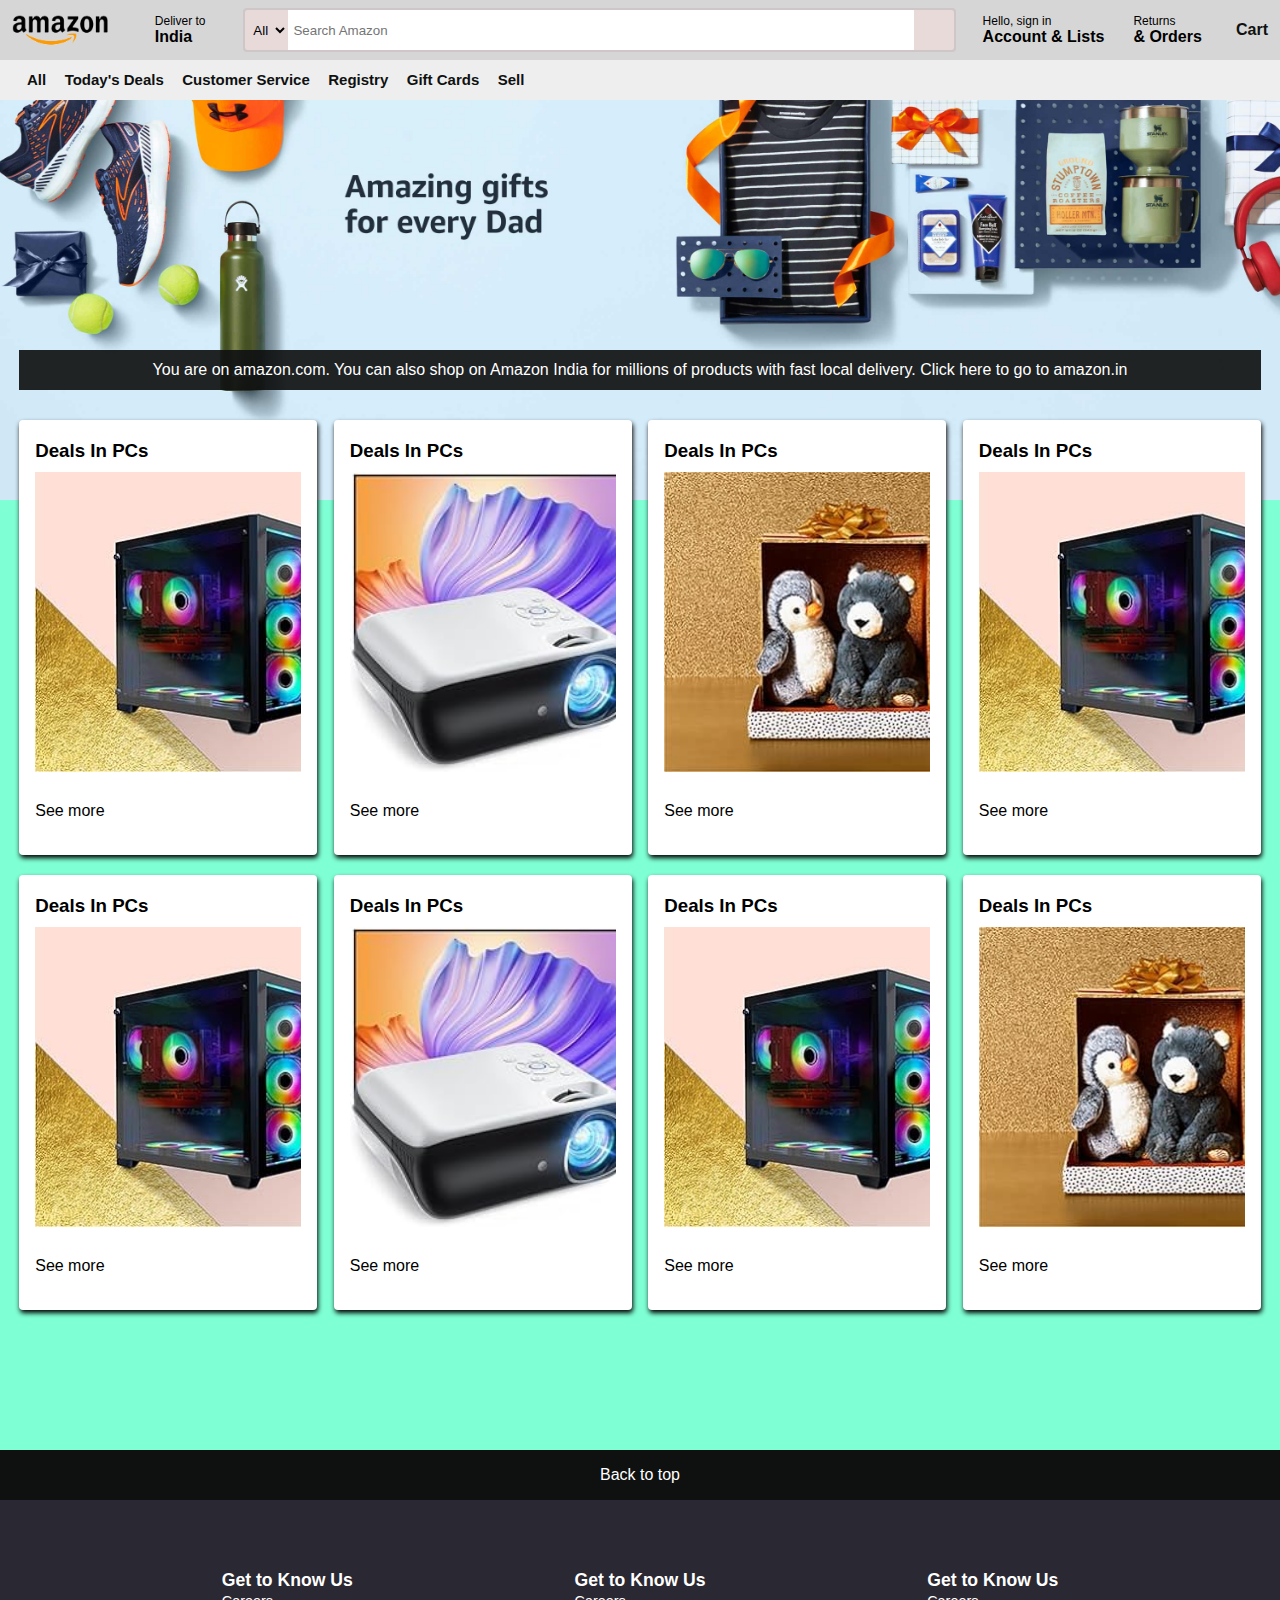
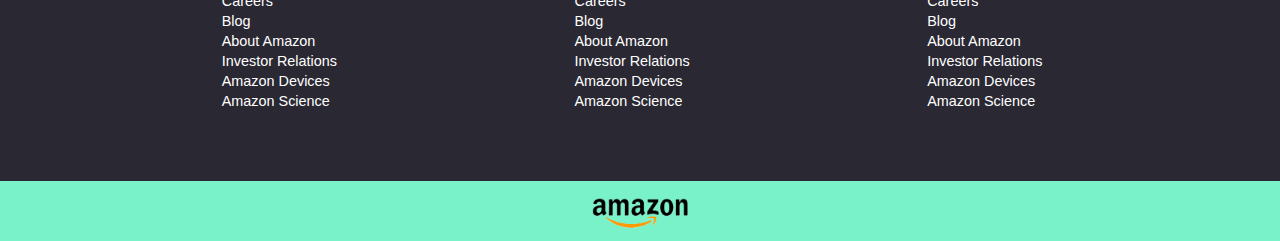
<file: amazonClone/index.html>
<!DOCTYPE html>
<html lang="en">

<head>
    <meta charset="UTF-8">
    <meta name="viewport" content="width=device-width, initial-scale=1.0">
    <title>amazon.in</title>
    <link rel="stylesheet" href="style.css">
    <link rel="stylesheet" href="https://cdnjs.cloudflare.com/ajax/libs/font-awesome/6.5.2/css/all.min.css"
        integrity="sha512-SnH5WK+bZxgPHs44uWIX+LLJAJ9/2PkPKZ5QiAj6Ta86w+fsb2TkcmfRyVX3pBnMFcV7oQPJkl9QevSCWr3W6A=="
        crossorigin="anonymous" referrerpolicy="no-referrer" />

</head>

<body>
    <div class="nav-bar">
        <div class="nav-logo margin_LR showborder">
            <a href="#"><img src="logo.png" class="logo" alt="logo"></a>
        </div>

        <a href="" class="nav-add margin_LR showborder">
            <div class="add-icon">
                <i class="fa-solid fa-location-dot"></i>
            </div>
            <div class="add-text">
                <p class="text1">Deliver to</p>
                <p class="text2">India</p>
            </div>
        </a>

        <div class="nav-search margin_LR showborder">
            <select name="" id="">
                <option value="all">All</option>
            </select>
            <input type="text" placeholder="Search Amazon">
            <a class="s-icon" href="#"><i class="fa-solid fa-magnifying-glass"></i></a>
        </div>

        <div class="nav-sign-in margin_LR showborder">
            <p class="text1">Hello, sign in</p>
            <p class="text2">Account & Lists</p>
        </div>

        <div class="nav-returns margin_LR showborder">
            <p class="text1">Returns</p>
            <p class="text2">& Orders</p>
        </div>

        <a href="#" class="nav-cart showborder">
            <p class="text2">Cart</p>
            <i class="fa-solid fa-truck-fast"></i>
        </a>
    </div>

    <div class="panels">
        <div class="p-ops text2">
            <a class="showborder" href="#"><i class="fa-solid fa-bars"></i> All</a>
            <a class="showborder" href="#">Today's Deals</a>
            <a class="showborder" href="#">Customer Service</a>
            <a class="showborder" href="#">Registry</a>
            <a class="showborder" href="#">Gift Cards</a>
            <a class="showborder" href="#">Sell</a>
        </div>
    </div>

    <div class="hero-section">
        <div class="hero-text">
            <p>You are on amazon.com. You can also shop on Amazon India for millions of products
                with
                fast
                local
                delivery. Click here to go to amazon.in</p>
        </div>
    </div>

    <div class="shop-content">
        <div class="recomm">
            <div class="box">
                <div class="box-content">
                    <h3>Deals In PCs</h3>
                    <div class="box-img" style="background-image: url('img1.jpg');"></div>
                    <p>See more</p>
                </div>
            </div>
            <div class="box">
                <div class="box-content">
                    <h3>Deals In PCs</h3>
                    <div class="box-img" style="background-image: url('img2.jpg');"></div>
                    <p>See more</p>
                </div>
            </div>
            <div class="box">
                <div class="box-content">
                    <h3>Deals In PCs</h3>
                    <div class="box-img" style="background-image: url('img3.jpg');"></div>
                    <p>See more</p>
                </div>
            </div>
            <div class="box">
                <div class="box-content">
                    <h3>Deals In PCs</h3>
                    <div class="box-img" style="background-image: url('img1.jpg');"></div>
                    <p>See more</p>
                </div>
            </div>
            <div class="box">
                <div class="box-content">
                    <h3>Deals In PCs</h3>
                    <div class="box-img" style="background-image: url('img1.jpg');"></div>
                    <p>See more</p>
                </div>
            </div>
            <div class="box">
                <div class="box-content">
                    <h3>Deals In PCs</h3>
                    <div class="box-img" style="background-image: url('img2.jpg');"></div>
                    <p>See more</p>
                </div>
            </div>
            <div class="box">
                <div class="box-content">
                    <h3>Deals In PCs</h3>
                    <div class="box-img" style="background-image: url('img1.jpg');"></div>
                    <p>See more</p>
                </div>
            </div>
            <div class="box">
                <div class="box-content">
                    <h3>Deals In PCs</h3>
                    <div class="box-img" style="background-image: url('img3.jpg');"></div>
                    <p>See more</p>
                </div>
            </div>
        </div>
    </div>

    <footer>
        <div class="backto-top">
            <a href="#">Back to top</a>
        </div>
        <div class="details">
            <ul>
                <lh>Get to Know Us</lh>
                <li>Careers</li>
                <li>Blog</li>
                <li>About Amazon</li>
                <li>Investor Relations</li>
                <li>Amazon Devices</li>
                <li>Amazon Science</li>
            </ul>
            <ul>
                <lh>Get to Know Us</lh>
                <li>Careers</li>
                <li>Blog</li>
                <li>About Amazon</li>
                <li>Investor Relations</li>
                <li>Amazon Devices</li>
                <li>Amazon Science</li>
            </ul>
            <ul>
                <lh>Get to Know Us</lh>
                <li>Careers</li>
                <li>Blog</li>
                <li>About Amazon</li>
                <li>Investor Relations</li>
                <li>Amazon Devices</li>
                <li>Amazon Science</li>
            </ul>
        </div>

        <div>
            <a class="foot-logo" href="#"><img src="logo.png" alt="logo"></a>
        </div>
    </footer>
</body>

</html>
</file>
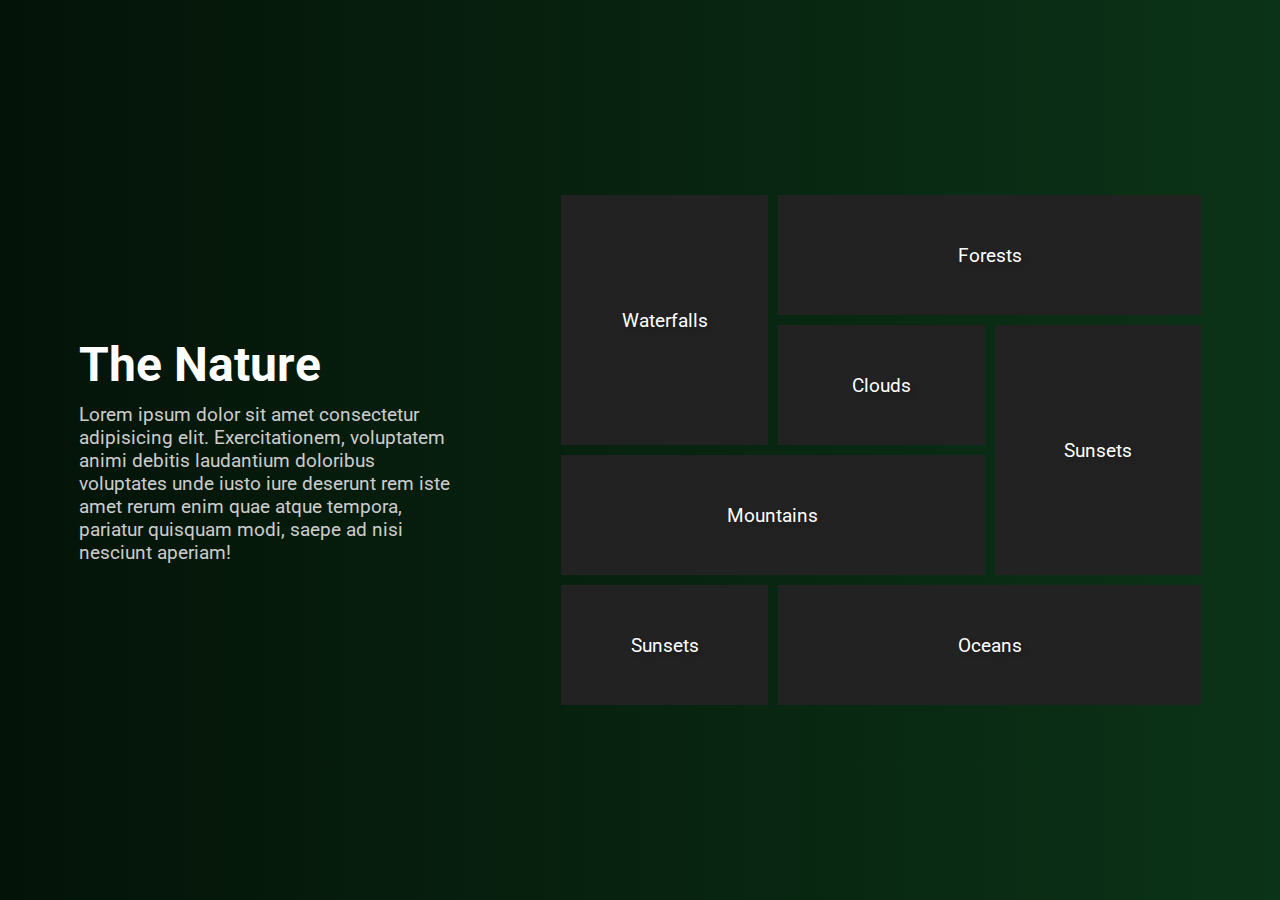
<file: galleryUsingGrid/index.html>
<!DOCTYPE html>
<html lang="en">

<head>
    <meta charset="UTF-8">
    <meta name="viewport" content="width=device-width, initial-scale=1.0">
    <title>View Gallery</title>
    <link rel="stylesheet" href="style.css">
</head>

<body>
    <div class="container">
        <div class="left-text">
            <h2 class="heading">The Nature</h2>
            <p class="subheading">Lorem ipsum dolor sit amet consectetur adipisicing elit. Exercitationem, voluptatem animi debitis laudantium doloribus voluptates unde iusto iure deserunt rem iste amet rerum enim quae atque tempora, pariatur quisquam modi, saepe ad nisi nesciunt aperiam!</p>
        </div>
        <div class="gallery">
            <div class="box row-2" style="background-image: url('https://images.unsplash.com/photo-1433086966358-54859d0ed716?q=80&w=1887&auto=format&fit=crop&ixlib=rb-4.0.3&ixid=M3wxMjA3fDB8MHxwaG90by1wYWdlfHx8fGVufDB8fHx8fA%3D%3D');">Waterfalls</div>
            <div class="box col-2" style="background-image: url('https://images.unsplash.com/photo-1441974231531-c6227db76b6e?q=80&w=2071&auto=format&fit=crop&ixlib=rb-4.0.3&ixid=M3wxMjA3fDB8MHxwaG90by1wYWdlfHx8fGVufDB8fHx8fA%3D%3D');">Forests</div>
            <div class="box" style="background-image: url('https://images.unsplash.com/photo-1475924156734-496f6cac6ec1?q=80&w=2070&auto=format&fit=crop&ixlib=rb-4.0.3&ixid=M3wxMjA3fDB8MHxwaG90by1wYWdlfHx8fGVufDB8fHx8fA%3D%3D');">Clouds</div>
            <div class="box row-2" style="background-image: url('https://images.unsplash.com/photo-1475113548554-5a36f1f523d6?q=80&w=1887&auto=format&fit=crop&ixlib=rb-4.0.3&ixid=M3wxMjA3fDB8MHxwaG90by1wYWdlfHx8fGVufDB8fHx8fA%3D%3D');">Sunsets</div>
            <div class="box col-2" style="background-image: url('https://images.unsplash.com/photo-1505765050516-f72dcac9c60e?q=80&w=2070&auto=format&fit=crop&ixlib=rb-4.0.3&ixid=M3wxMjA3fDB8MHxwaG90by1wYWdlfHx8fGVufDB8fHx8fA%3D%3D');">Mountains</div>
            <div class="box" style="background-image: url('https://images.unsplash.com/photo-1475113548554-5a36f1f523d6?q=80&w=1887&auto=format&fit=crop&ixlib=rb-4.0.3&ixid=M3wxMjA3fDB8MHxwaG90by1wYWdlfHx8fGVufDB8fHx8fA%3D%3D');">Sunsets</div>
            <div class="box col-2" style="background-image: url('https://images.unsplash.com/photo-1475924156734-496f6cac6ec1?q=80&w=2070&auto=format&fit=crop&ixlib=rb-4.0.3&ixid=M3wxMjA3fDB8MHxwaG90by1wYWdlfHx8fGVufDB8fHx8fA%3D%3D');">Oceans</div>    
        </div>
    </div>

</body>

</html>
</file>
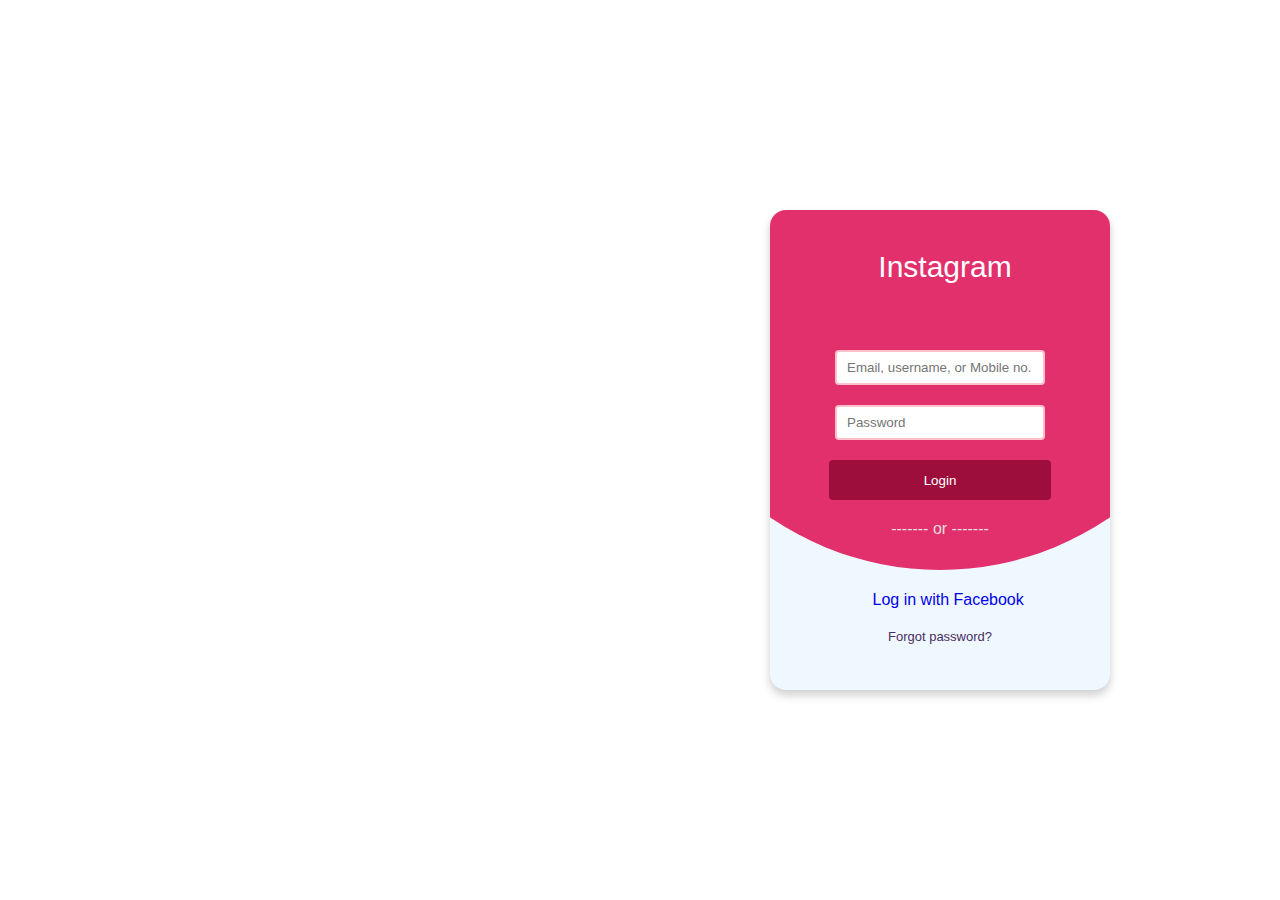
<file: instagramLoginPage/index.html>
<!DOCTYPE html>
<html lang="en">

<head>
    <meta charset="UTF-8">
    <meta name="viewport" content="width=device-width, initial-scale=1.0">
    <title>Login- Instagram</title>
    <link rel="stylesheet" href="style.css">
    <link rel="stylesheet" href="https://cdnjs.cloudflare.com/ajax/libs/font-awesome/6.5.2/css/all.min.css"
        integrity="sha512-SnH5WK+bZxgPHs44uWIX+LLJAJ9/2PkPKZ5QiAj6Ta86w+fsb2TkcmfRyVX3pBnMFcV7oQPJkl9QevSCWr3W6A=="
        crossorigin="anonymous" referrerpolicy="no-referrer" />
</head>

<body>
    <div class="bodyBox">
        <div class="parentBox">
            <div class="circle-drop"></div>
            <div class="parentContent">
                <div class="login-top-part">
                    <div class="logo">
                        <i class="fa-brands fa-instagram"></i>
                        <p>Instagram</p>
                    </div>
                </div>
                <div>
                    <input type="text" placeholder="Email, username, or Mobile no. ">
                </div>
                <div>
                    <input type="text" placeholder="Password ">
                </div>
    
                <button class="btn">Login</button>
                <p class="or">------- or -------</p>
                <a href="https://www.facebook.com" class="div-login-by-fb">
                    <i class="fa-brands fa-facebook"></i>
                    <p>Log in with Facebook</p>
                </a>
    
                <a href="#" class="forgot-pswd">Forgot password?</a>
            </div>
        </div>
    </div>

</body>

</html>
</file>
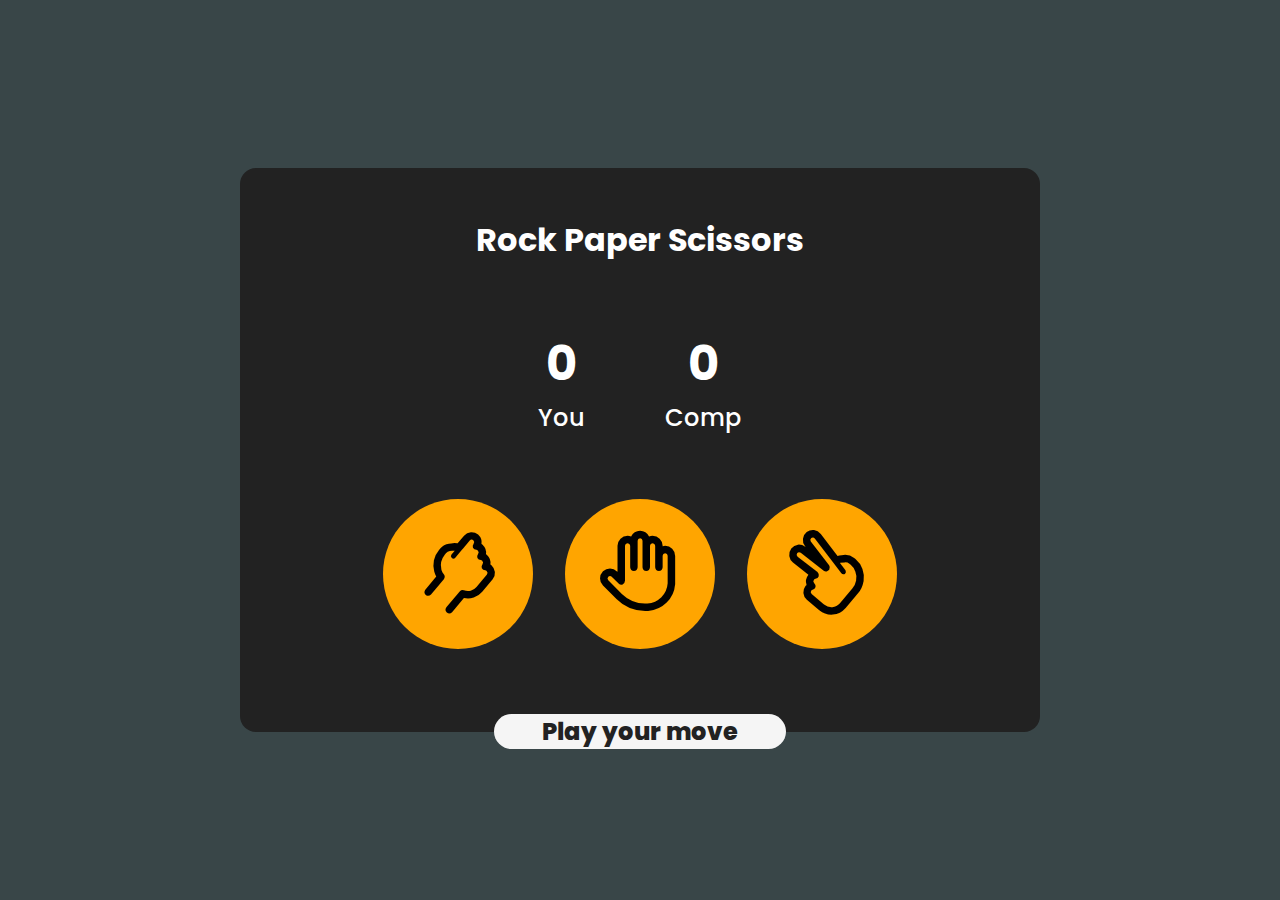
<file: rock-paper-scissors/index.html>
<!DOCTYPE html>
<html lang="en">

<head>
    <meta charset="UTF-8">
    <meta name="viewport" content="width=device-width, initial-scale=1.0">
    <title>Rock Paper Scissors - Game</title>
    <link rel="stylesheet" href="style.css">
    <link rel="stylesheet" href="https://cdnjs.cloudflare.com/ajax/libs/font-awesome/6.5.2/css/all.min.css">

</head>

<body>
    <div class="main-container">
        <div class="game-heading">
            <h1 id="game-name">Rock Paper Scissors</h1>
        </div>
        <div class="game-container">
            <div class="score-card">
                <div class="user-score-card">
                    <p id="user-score" class="score">0</p>
                    <p class="player">You</p>
                </div>
                <div class="comp-score-card">
                    <span id="comp-score" class="score">0</span>
                    <p class="player">Comp</p>
                </div>
            </div>

            <div class="user-choices">
                <div class="choice-box"><i id="rock" class="fa-regular fa-hand-back-fist choice"></i></div>
                <div class="choice-box"><i id="paper" class="fa-regular fa-hand choice"></i></div>
                <div class="choice-box"><i id="scissors" class="fa-regular fa-hand-scissors choice"></i></div>
            </div>

            <div class="status-text-box">
                <p id="status-text">Play your move</p>
            </div>
        </div>
    </div>
    <script src="script.js"></script>
</body>

</html>
</file>
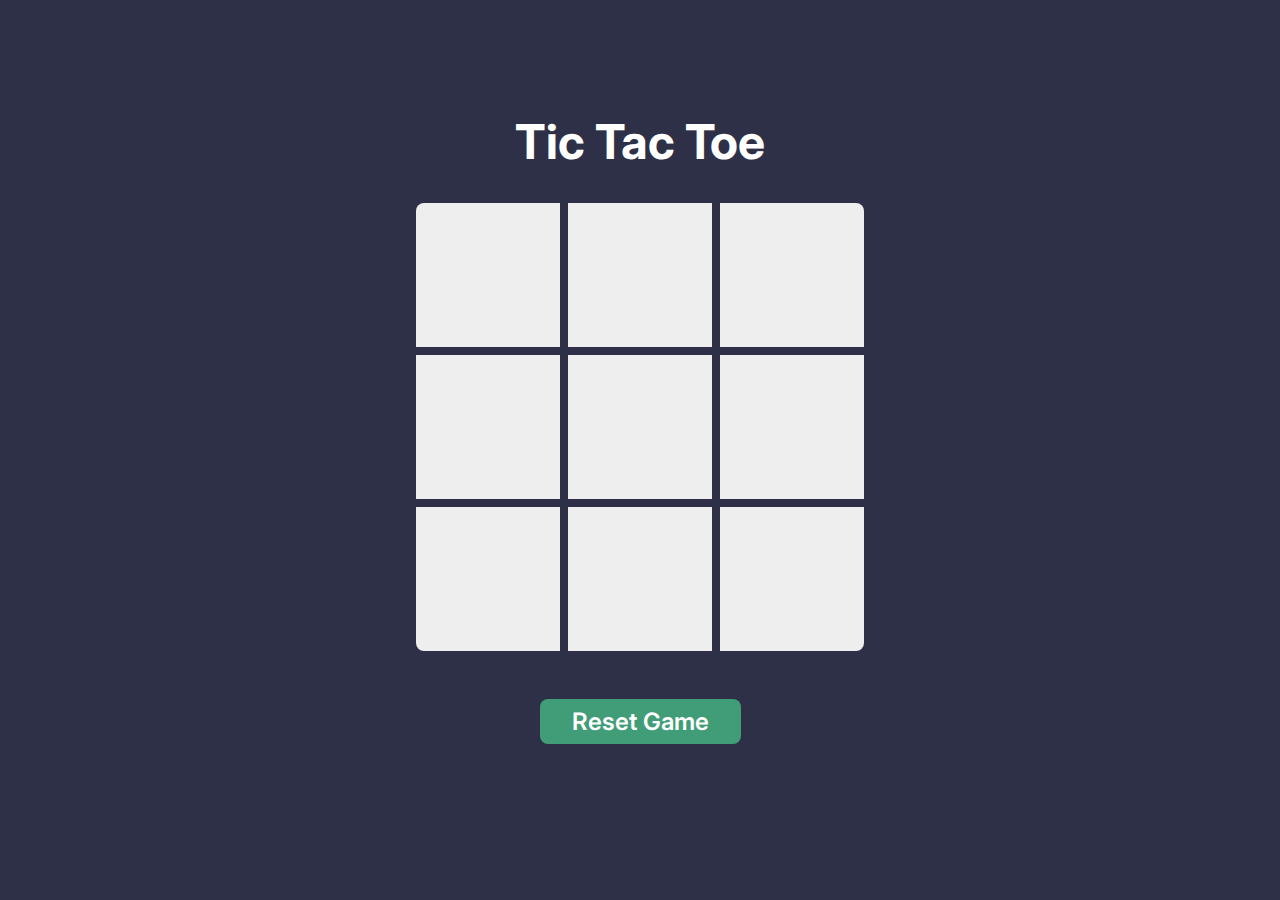
<file: tic-tac-toe-game/index.html>
<!DOCTYPE html>
<html lang="en">

<head>
    <meta charset="UTF-8">
    <meta name="viewport" content="width=device-width, initial-scale=1.0">
    <title>Tic Tac Toe: Game</title>
    <link rel="stylesheet" href="style.css">
    <link rel="stylesheet" href="https://cdnjs.cloudflare.com/ajax/libs/font-awesome/6.5.2/css/all.min.css">
</head>

<body>
    <div class="main-container">
        <!-- game page -->
        <div class="game-page popup">
            <div>
                <h2 class="game-heading">Tic Tac Toe</h2>
            </div>
            <div class="field-container">
                <div class="field"></div>
                <div class="field"></div>
                <div class="field"></div>
                <div class="field"></div>
                <div class="field"></div>
                <div class="field"></div>
                <div class="field"></div>
                <div class="field"></div>
                <div class="field"></div>
            </div>
            <button class="restart-btn btn">Reset Game</button>
        </div>

        <!-- to show-winner -->
        <div class="show-winner-container">
            <i class="fa-solid fa-trophy winner-trophy"></i>
            <div class="winner-content">
                <p class="winner-para">Congrats! <span id="winner-symbol"></span> won the game!</p>
                <button class="restart-btn btn">Play Again</button>
            </div>
        </div>

        <!-- in case draw! -->
        <div class="draw-match-container">
            <img src="assets/videogame.png" alt="" class="draw-img">
            <div class="draw-content">
                <p class="draw-para">It's a draw !</p>
                <button class="restart-btn btn">Play Again</button>
            </div>
        </div>
    </div>

    <script src="script.js"></script>
</body>

</html>
</file>
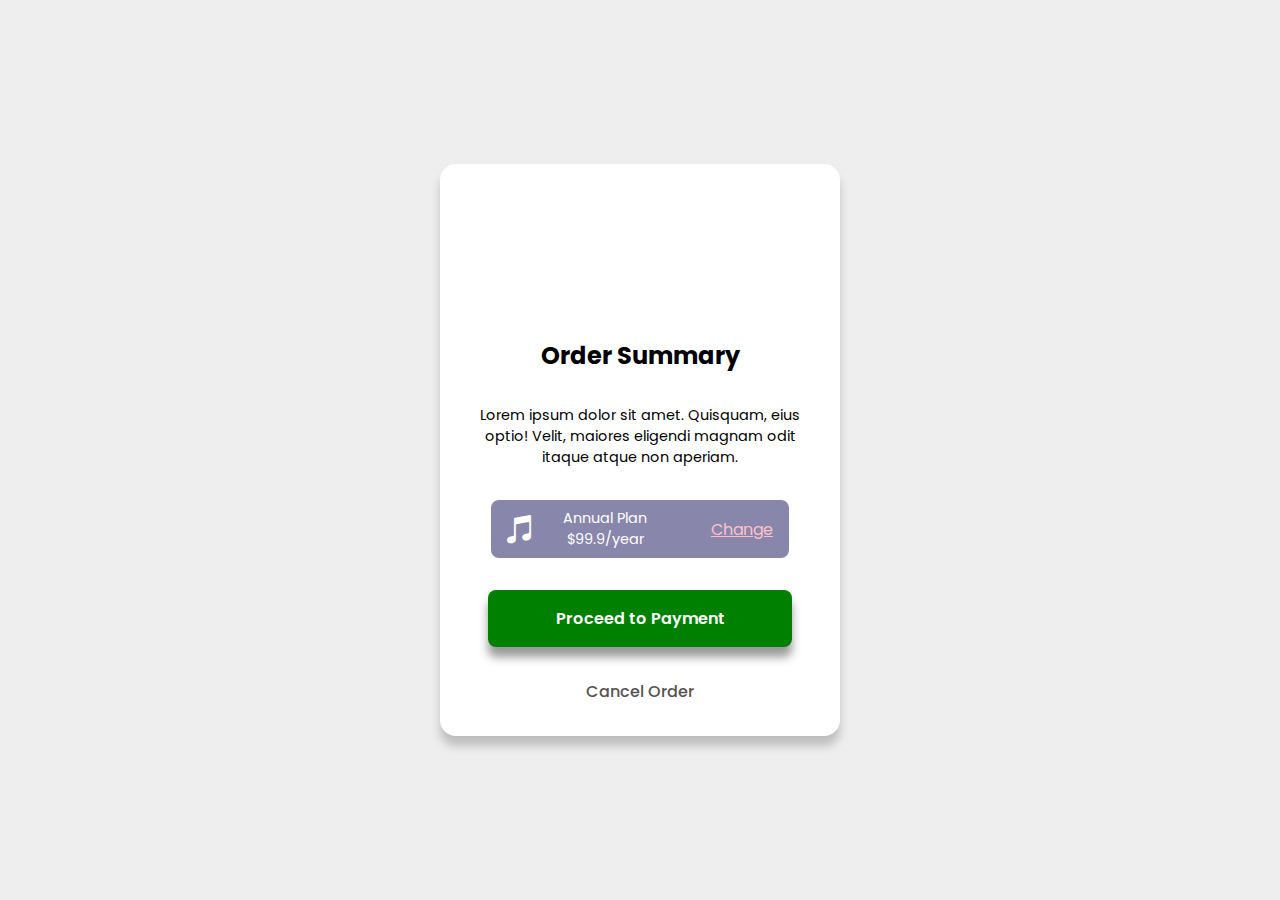
<file: web-cards/orderCard/index.html>
<!DOCTYPE html>
<html lang="en">

<head>
    <meta charset="UTF-8">
    <meta name="viewport" content="width=device-width, initial-scale=1.0">
    <title>Order Summary - Card</title>
    <link rel="shortcut icon"
        href="https://play-lh.googleusercontent.com/2QEKcIOLIO9HRoL6lWIVFEY_Y07oW1_5Zk0vvEHym1Wsxzhdjf0mJ6eMG8QBs66c0S8"
        type="image/x-icon">
    <link rel="stylesheet" href="style.css">
    <link rel="stylesheet" href="https://cdnjs.cloudflare.com/ajax/libs/font-awesome/6.5.2/css/all.min.css">
</head>

<body>
    <div class="container">
        <div class="card">
            <section class="card-header"></section>
            <div class="order-content">
                <h2>Order Summary</h2>
                <p>Lorem ipsum dolor sit amet. Quisquam, eius optio! Velit, maiores eligendi magnam odit itaque atque
                    non aperiam.</p>

                <div class="annual-plan">
                    <i class="fa-brands fa-itunes-note music-icon"></i>
                    <section class="plan-details">
                        <p>Annual Plan <br>$99.9/year</p>
                    </section>
                    <a href="#" class="change-plan">Change</a>
                </div>

                <div class="payment-btn">
                    Proceed to Payment
                </div>

                <div class="cancel-order-btn">
                    Cancel Order
                </div>
            </div>
        </div>
    </div>
</body>

</html>
</file>
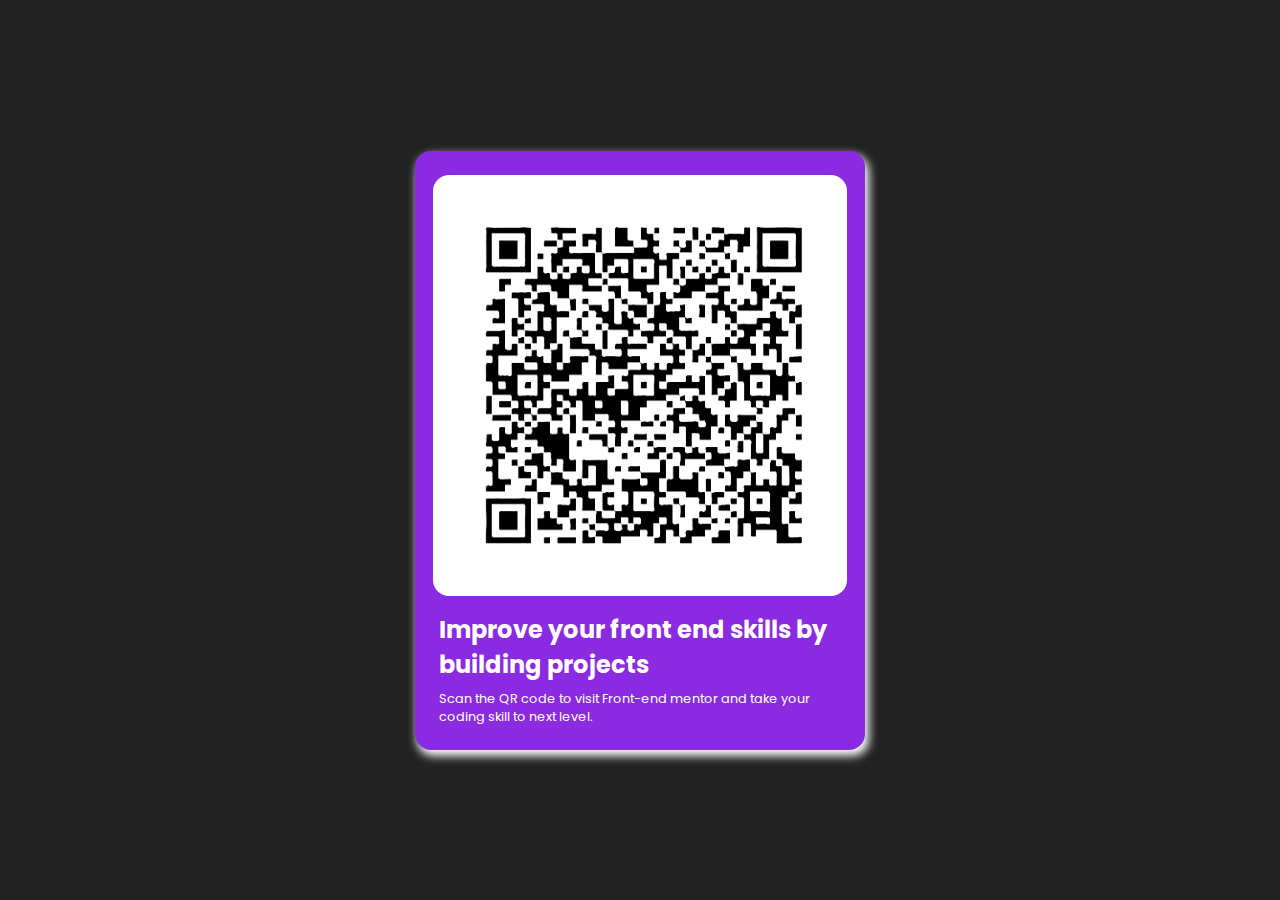
<file: web-cards/qrCard/index.html>
<!DOCTYPE html>
<html lang="en">

<head>
    <meta charset="UTF-8">
    <meta name="viewport" content="width=device-width, initial-scale=1.0">
    <title>Scan QR Code - Card</title>
    <link rel="shortcut icon" href="assets/qrcode.png" type="image/x-icon">
    <link rel="stylesheet" href="style.css">
</head>

<body>
    <div class="container">
        <div class="card">
            <div class="qrcode-container">
                <img src="assets/qrcode.png" alt="" class="qrcode">
            </div>
            <div class="card-content">
                <h2>Improve your front end skills by building projects</h2>
                <p>Scan the QR code to visit Front-end mentor and take your coding skill to next level.</p>
            </div>
        </div>
    </div>
</body>

</html>
</file>
<file: amazonClone/style.css>
* {
    margin: 0px;
    padding: 0px;
    font-family: 'Segoe UI', Tahoma, Geneva, Verdana, sans-serif;
    border: border-box;
    text-wrap: nowrap;
}

.showborder {
    border: transparent solid 2px;
}

.showborder:hover {
    border: rgb(178, 133, 140) solid 2px;
    border-radius: 4px;
}

.margin_LR {
    margin: 0px 10px;
}

body {
    background-color: aquamarine;
}

.nav-bar {
    height: 60px;
    display: flex;
    align-items: center;
    justify-content: space-evenly;
    background-color: #d6d6d6;
    z-index: 1;
    position: sticky;
    top: 0px;
}

.nav-logo {
    width: 100px;
    display: flex;
    justify-content: center;
    align-items: center;
}

.logo {
    height: 50px;
}

.nav-add {
    width: 100px;
    height: 50px;
    display: flex;
    align-items: center;
    justify-content: center;
    text-decoration: none;
    color: black;
}

.add-icon {
    font-size: 23px;
    margin-top: 5px;
}

.add-text {
    margin-left: 7px;
    display: flex;
    flex-direction: column;
}

.text1 {
    font-size: 0.75rem;
}

.text2 {
    font-size: 1rem;
    font-weight: 700;
}

.nav-search {
    height: 40px;
    width: 800px;
    display: flex;
    border-radius: 4px;
    border: rgba(178, 133, 140, 0.2) solid 2px;
    border-radius: 4px;

}

.nav-search select {
    width: 50px;
    border: none;
    font-weight: 500;
    text-align: center;
    border-top-left-radius: 4px;
    border-bottom-left-radius: 4px;
    background-color: #e9dada;
}

.nav-search input {
    width: 100%;
    font-weight: 500;
    border: none;
    padding: 5px;
}

.s-icon {
    text-decoration: none;
    font-size: 23px;
    color: #0f1111;
    width: 45px;
    background-color: #e9dada;
    border-top-right-radius: 4px;
    border-bottom-right-radius: 4px;
    display: flex;
    justify-content: center;
    align-items: center;
}

.nav-sign-in {
    height: 50px;
    width: 125px;
    display: flex;
    flex-direction: column;
    justify-content: center;
    padding-left: 5px;
}

.nav-returns {
    height: 50px;
    width: 100px;
    display: flex;
    flex-direction: column;
    justify-content: center;
    padding-left: 5px;
}

.nav-cart {
    height: 50px;
    display: flex;
    flex-direction: row;
    justify-content: center;
    align-items: center;
    text-decoration: none;
    color: #0f1111;
}

.nav-cart i {
    font-size: 30px;
    color: rgb(6, 181, 6);
    margin-left: 10px;
}


/* panels  */
.panels {
    height: 40px;
    background-color: #eee;
    padding-left: 20px;
}

.p-ops a {
    color: #0f1111;
    height: 40px;
    text-decoration: none;
    font-size: 15px;
    padding: 5px;
    line-height: 40px;
}

.hero-section {
    height: 400px;
    background-image: url(hero1.jpg);
    background-size: cover;
    display: flex;
    justify-content: center;
    align-items: flex-end;
}

.hero-text {
    margin-bottom: 110px;
    height: 40px;
    width: 97%;
    color: white;
    display: flex;
    align-items: center;
    justify-content: center;
    background-color: #0f1111eb;
}

.shop-content {
    display: flex;
    justify-content: center;
    position: relative;
    top: -110px;
}

.recomm {
    width: 97%;
    padding: 20px 0px;
    display: flex;
    flex-wrap: wrap;
    justify-content: space-between;
}

.box {
    width: 24%;
    height: 400px;
    background-color: #ffffff;
    padding: 20px 0px 15px;
    box-shadow: 1px 3px 5px;
    margin: 10px 0px;
    border-radius: 4px;
}

.box-content {
    margin: 0rem 1rem;
}

.box-img {
    height: 300px;
    background-size: cover;
    margin-top: 10px;
    margin-bottom: 30px;
}

.backto-top a {
    height: 50px;
    display: flex;
    justify-content: center;
    align-items: center;
    background-color: #0f1111;
    text-decoration: none;
    color: white;
}

.backto-top a:hover {
    background-color: #0f1111dd;
}

.details {
    background-color: #2a2832;
    color: white;
    padding: 70px 0px;
    display: flex;
    justify-content: space-evenly;
}

.details lh {
    font-weight: 700;
    font-size: 1.1rem;
}

.details li {
    display: flex;
    flex-direction: column;
    list-style: none;
    font-size: 0.9rem;
    padding: 2px 0px;
}

.foot-logo {
    height: 60px;
    background-color: rgb(121, 242, 202);
    display: flex;
    justify-content: center;
    align-items: center;
}

.foot-logo img {
    height: 50px;
}
</file>
<file: galleryUsingGrid/style.css>
@import url('https://fonts.googleapis.com/css2?family=Poppins:ital,wght@0,100;0,200;0,300;0,400;0,500;0,600;0,700;0,800;0,900;1,100;1,200;1,300;1,400;1,500;1,600;1,700;1,800;1,900&family=Roboto:ital,wght@0,100;0,300;0,400;0,500;0,700;0,900;1,100;1,300;1,400;1,500;1,700;1,900&display=swap');

* {
    margin: 0;
    padding: 0;
    box-sizing: border-box;
}

body {
    font-family: 'Roboto', sans-serif;
    font-size: 1.2rem;
}

.container {
    min-height: 100vh;
    display: flex;
    justify-content: space-evenly;
    align-items: center;
    gap: 20px;
    background: linear-gradient(to right, #041308, #0b3317);
}

.left-text {
    flex-basis: 30%;
}

.gallery {
    flex-basis: 50%;
}

.heading {
    color: white;
    font-size: 3rem;
    text-align: left;
}

.subheading {
    color: #ccc;
    margin-top: 10px;
    text-align: left;
}

.box {
    background-size: cover;
    background-position: top;
    color: white;
    font-weight: 400;
    display: flex;
    justify-content: center;
    align-items: center;
    text-shadow: 3px 3px 5px rgba(0,0,0,0.2);
    background-color: #222;
    background-blend-mode: hard-light;
    transition: all ease 1s;
    cursor: pointer;
}

.gallery {
    display: grid;
    grid-template-columns: repeat(3, 1fr);
    grid-auto-rows: 120px;
    gap: 10px;
}

.row-2{
    grid-row: span 2;
}

.col-2{
    grid-column: span 2;
}


.box:hover{
    background-color: #999;
    background-position: bottom;
    box-shadow: 0 0 5px white;
}
</file>
<file: instagramLoginPage/style.css>
* {
    margin: 0px;
    font-family: 'Segoe UI', Tahoma, Geneva, Verdana, sans-serif;
    box-sizing: border-box;
}

body {
    background-image: url(https://images.unsplash.com/photo-1633675254386-dc5bb4279d56?q=80&w=1974&auto=format&fit=crop&ixlib=rb-4.0.3&ixid=M3wxMjA3fDB8MHxwaG90by1wYWdlfHx8fGVufDB8fHx8fA%3D%3D);
    background-size: cover;
    background-attachment: fixed;
    background-repeat: no-repeat;
}

.bodyBox {
    height: 100vh;
    display: flex;
    justify-content: center;
    align-items: center;
}

.parentBox {
    height: 480px;
    width: 340px;
    border-radius: 16px;
    display: flex;
    flex-direction: column;
    justify-content: top;
    align-items: center;
    background-color: rgba(240, 248, 255);
    box-shadow: 0px 5px 10px rgba(0, 0, 0, 0.2);
    overflow: hidden;
    position: relative;
    left: 300px;
    animation: move 1s ease-in-out 0s infinite alternate;
}

.circle-drop {
    height: 600px;
    width: 600px;
    position: absolute;
    top: -50%;
    border-radius: 50%;
    background-color: #E1306C;
}

.parentContent {
    z-index: 1;
    display: flex;
    flex-direction: column;
    justify-content: top;
    align-items: center;
    gap: 20px;
}

.login-top-part {
    height: 115px;
    width: 100%;
    /* background-color: #E1306C; */
    display: flex;
    justify-content: center;
    align-items: center;
    margin-bottom: 5px;
}

.logo {
    display: flex;
    justify-content: center;
    align-items: center;
    font-size: 30px;
    color: rgb(254, 254, 254);
}

.logo p {
    margin-left: 10px;
    padding-bottom: 2px;

}

input {
    width: 210px;
    height: 35px;
    border-radius: 4px;
    border: 2px solid pink;
    background-color: white;
    padding-left: 10px;
}

.btn {
    width: 222px;
    height: 40px;
    border: none;
    border-radius: 4px;
    font-weight: 500;
    color: white;
    background-color: #9d0e3d;
}

.or {
    color: #eadddd;
    margin-bottom: 13px;
}

.div-login-by-fb {
    width: 200px;
    display: flex;
    margin-top: 20px;
    text-decoration: none;
    align-items: center;
    justify-content: space-evenly;
}

.div-login-by-fb i {
    font-size: 20px;
    padding-top: 5px;
}

.forgot-pswd {
    text-decoration: none;
    color: rgb(73, 45, 100);
    font-size: 13px;
    margin-bottom: 10px;
}

.btn:hover {
    background-color: #f8729f;
}

input:hover {
    border: rgb(171, 153, 153) 2px solid;
}

@keyframes move {
    from {
        top: -10px
    }

    to {
        top: 20px
    }
}

.parentBox:hover {
    animation: none;
    transition: 0.5s;
}
</file>
<file: rock-paper-scissors/style.css>
@import url("https://fonts.googleapis.com/css2?family=Poppins:ital,wght@0,100;0,200;0,300;0,400;0,500;0,600;0,700;0,800;0,900;1,100;1,200;1,300;1,400;1,500;1,600;1,700;1,800;1,900&display=swap");

* {
    margin: 0;
    padding: 0;
    box-sizing: border-box;
    border: none;
    font-family: "Poppins", sans-serif;
}

a {
    text-decoration: none;
}

body {
    width: 100%;
    height: 100vh;
    background-color: #394648;
    color: white;
    display: flex;
    align-items: center;
    justify-content: center;
}

.main-container {
    width: 800px;
    margin: 0 auto;
    background-color: #222;
    border-radius: 1rem;
    padding-block: 3rem;
}

.game-container {
    display: flex;
    flex-direction: column;
    justify-content: center;
    align-items: center;
}

#game-name {
    text-align: center;
    font-size: 2rem;
    border-radius: 5rem;
}
.user-choices {
    margin-top: 4rem;
    display: flex;
    gap: 2rem;
}

.choice-box {
    width: 150px;
    height: 150px;
    display: flex;
    justify-content: center;
    align-items: center;
    background: orange;
    border-radius: 50%;
}

.choice-box:hover {
    box-shadow: 0 0 0 4px white;
}

.choice {
    width: 100%;
    height: 100%;
    padding: 2rem;
    font-size: 5rem;
    color: black;
    cursor: pointer;
    text-align: center;
    border-radius: 50%;
}

#rock {
    transform: rotate(40deg);
}

#scissors {
    transform: rotate(40deg);
}

.score-card {
    display: flex;
    gap: 5rem;
    text-align: center;
    margin-top: 4rem;
}

.score {
    font-size: 3rem;
    font-weight: 700;
}

.player {
    font-size: 1.5rem;
    font-weight: 500;
}

.status-text-box #status-text {
    font-size: 1.5rem;
    text-align: start;
    color: #222;
    font-weight: 800;
    background-color: whitesmoke;
    padding-inline: 3rem;
    border-radius: 2rem;
    position: relative;
    bottom: -65px;
}

@media screen and (max-width: 800px) {
    .main-container {
        width: 600px;
    }
}
@media screen and (max-width: 600px) {
    .main-container {
        width: 500px;
    }

    #game-name {
        text-align: center;
        font-size: 1.5rem;
    }

    .status-text-box #status-text {
        font-size: 1rem;
    }

    .choice-box {
        width: 100px;
        height: 100px;
    }

    .choice {
        width: 100%;
        height: 100%;
        padding: 1.5rem;
        font-size: 3rem;
    }
}
@media screen and (max-width: 425px) {
    .main-container {
        width: 350px;
    }

    .choice-box {
        width: 80px;
        height: 80px;
    }

    .choice {
        width: 100%;
        height: 100%;
        padding: 1rem;
        font-size: 3rem;
    }
}
</file>
<file: tic-tac-toe-game/style.css>
@import url("https://fonts.googleapis.com/css2?family=Inter:ital,opsz,wght@0,14..32,100..900;1,14..32,100..900&display=swap");

* {
    margin: 0;
    padding: 0;
    box-sizing: border-box;
    border: none;
    font-family: "Inter", sans-serif;
}

a {
    text-decoration: none;
}

:root {
    --light-text-color: white;
    --dark-text-color: #222;
    --light-bg-color: #eee;
    --dark-bg-color: #2d3047;
    --accent-color: #2d3047;
}

body {
    background-color: var(--dark-bg-color);
    color: var(--light-text-color);
}

.btn {
    padding: 0.5rem 1rem;
    font-size: 1.5rem;
    font-weight: 600;
    border-radius: 0.5rem;
    padding-inline: 2rem;
    transition: all 0.1s linear;
    background: #419d78;
    color: white;
}

.btn:hover {
    opacity: 0.8;
    box-shadow: 0 0 0 2px #ffffff;
}

.main-container {
    height: 95vh;
    display: flex;
    justify-content: center;
    align-items: center;
}

/* Game-page ------------ */
.game-page {
    display: flex;
    flex-direction: column;
    align-items: center;
    gap: 2rem;
    position: absolute;
    visibility: hidden;
    transform: scale(0.1);
    transition: transform 0.1s;
}

.game-page .game-heading {
    font-size: 3rem;
}

.field-container {
    display: grid;
    grid-template-columns: repeat(3, 1fr);
    gap: 0.5rem;
    border-radius: 0.5rem;
    overflow: hidden;
}

.field {
    width: 9rem;
    height: 9rem;
    background: var(--light-bg-color);
    transition: background-color linear 0.1s;
    color: var(--dark-text-color);
    font-size: 4rem;
    font-weight: bold;
    display: flex;
    justify-content: center;
    align-items: center;
    cursor: pointer;
}

.field:hover {
    background: #419d78;
}

/* show winner ------------ */
.show-winner-container {
    display: flex;
    flex-direction: row;
    justify-content: center;
    align-items: center;
    gap: 4rem;
    padding: 4rem;
    background-color: #222;
    border-radius: 2rem;
    transform: scale(0.1);
    transition: transform 0.2s;
    visibility: hidden;
    position: absolute;
}

.winner-trophy {
    font-size: 10rem;
    animation: zoom-in-out 1.5s alternate linear infinite;
}

.winner-para {
    font-size: 1.5rem;
    font-weight: 400;
}

#winner-symbol {
    font-weight: bold;
}

.restart-btn {
    margin-top: 1rem;
}

@keyframes zoom-in-out {
    from {
        scale: 1;
    }
    to {
        scale: 1.1;
    }
}

/* Draw match ----------- */
.draw-match-container {
    display: flex;
    flex-direction: column;
    justify-content: center;
    align-items: center;
    gap: 4rem;
    background-color: #222;
    padding: 4rem;
    border-radius: 2rem;
    position: absolute;
    visibility: hidden;
    transform: scale(0.1);
    transition: transform 0.2s;
}

.draw-img {
    height: 300px;
    animation: zoom-in-out 0.5s alternate linear infinite;
}

.draw-content {
    display: flex;
    flex-direction: column;
    align-items: center;
    justify-content: center;
}

.draw-para {
    font-size: 1.5rem;
    font-weight: 700;
}

@keyframes zoom-in-out-2 {
    from {
        scale: 1;
    }
    to {
        scale: 1.1;
    }
}

.popup {
    transform: scale(1);
    visibility: visible;
}

@media screen and (max-width: 1024px) {
    .field {
        width: 7rem;
        height: 7rem;
    }
    .game-page .game-heading {
        font-size: 2rem;
    }
    .btn {
        padding: 0.5rem 1rem;
        font-size: 1rem;
        font-weight: 600;
    }
    .show-winner-container {
        display: flex;
        flex-direction: column;
        justify-content: center;
        align-items: center;
        gap: 4rem;
        padding: 3rem;
        text-align: center;
    }
    .winner-trophy {
        font-size: 8rem;
    }
    .winner-para {
        font-size: 1.5rem;
        font-weight: 400;
    }

    .draw-match-container {
        gap: 4rem;
        padding: 3rem;
        border-radius: 1rem;
    }

    .draw-img {
        height: 250px;
    }

    .draw-para {
        font-size: 1.2rem;
        font-weight: 700;
    }
}
@media screen and (max-width: 425px) {
    .field {
        width: 5rem;
        height: 5rem;
    }
    .game-page .game-heading {
        font-size: 2rem;
    }
}
</file>
<file: web-cards/orderCard/style.css>
@import url('https://fonts.googleapis.com/css2?family=Poppins:ital,wght@0,100;0,200;0,300;0,400;0,500;0,600;0,700;0,800;0,900;1,100;1,200;1,300;1,400;1,500;1,600;1,700;1,800;1,900&display=swap');

*{
    margin: 0;
    padding: 0;
    box-sizing: border-box;
    border: none;
    font-family: 'Poppins', sans-serif;
}

a{
    text-decoration: none;
}

.container{
    background-color: #eee;
    min-height: 100vh;
    display: flex;
    justify-content: center;
    align-items: center;
}

.card{
    background-color: white;
    border-radius: 1rem;
    overflow: hidden;
    max-width: 400px;
    display: flex;
    flex-direction: column;
    align-items: center;
    gap: 1.5rem;
    box-shadow: 0px 10px 10px rgba(0, 0, 0, 0.2);
}

.card-header{
    min-width: 100%;
    min-height: 150px;
    background: url('https://i.pinimg.com/736x/da/78/89/da78891401fa72d67510a3450948c960.jpg');
    background-size: contain;
    background-position: center;

}

.card .order-content{
    display: flex;
    flex-direction: column;
    align-items: center;
    margin-inline: 1rem;
    text-align: center;
    gap: 2rem;
    padding-inline: 1rem;
}

.card .order-content p{
    font-size: .9rem;
}

.card .order-content .annual-plan{
    display: flex;
    gap: 2rem;
    align-items: center;
    background-color: #17115d82;
    padding-block: .5rem;
    padding-inline: 1rem;
    border-radius: .5rem;
    color: white;
}

.card .order-content .annual-plan .music-icon{
    font-size: 2rem;
}

.change-plan{
    margin-left: 2rem ;
    color: pink;
    text-decoration: underline;
}

.payment-btn{
    width: 19rem;
    background-color: green;
    color: white;
    font-weight: 600;
    padding-inline: 2rem;
    padding-block: 1rem;
    border-radius: .5rem;
    cursor: pointer;
    box-shadow: 0px 10px 10px rgba(0, 0, 0, 0.405);
}

.cancel-order-btn{
    margin-bottom: 2rem;
    font-weight: 500;
    color: #575252;
    cursor: pointer;
}
</file>
<file: web-cards/qrCard/style.css>
@import url('https://fonts.googleapis.com/css2?family=Poppins:ital,wght@0,100;0,200;0,300;0,400;0,500;0,600;0,700;0,800;0,900;1,100;1,200;1,300;1,400;1,500;1,600;1,700;1,800;1,900&display=swap');

* {
    margin: 0;
    padding: 0;
    box-sizing: border-box;
    border: none;
    font-family: 'Poppins', sans-serif;
    color: white;
}

a {
    text-decoration: none;
}


body {
    min-width: 100vw;
    min-height: 100vh;
    background: #222;
    display: flex;
    justify-content: center;
    align-items: center;
}

.card {
    max-width: 450px;
    display: flex;
    flex-direction: column;
    align-items: center;
    gap: 1rem;
    background: blueviolet;
    border-radius: 1rem;
    padding-block: 1.5rem;
    box-shadow: 3px 5px 10px .5px rgb(255, 255, 255);
    transition: transform .3s linear;
}

.card:hover{
    transform: scale(102%);
}

.card .qrcode-container {
    padding: 2rem;
    border-radius: 1rem;
    background: white;
    background: blueviolet55;
}

.card .qrcode {
    max-height: 350px;
}

.card-content{
    max-width: 450px;
    display: flex;
    flex-direction: column;
    align-items: center;
    justify-content: center;
    gap: .5rem;
    margin-inline: 1.5rem;
}

.card-content p{
    font-size: .8rem;
}
</file>
